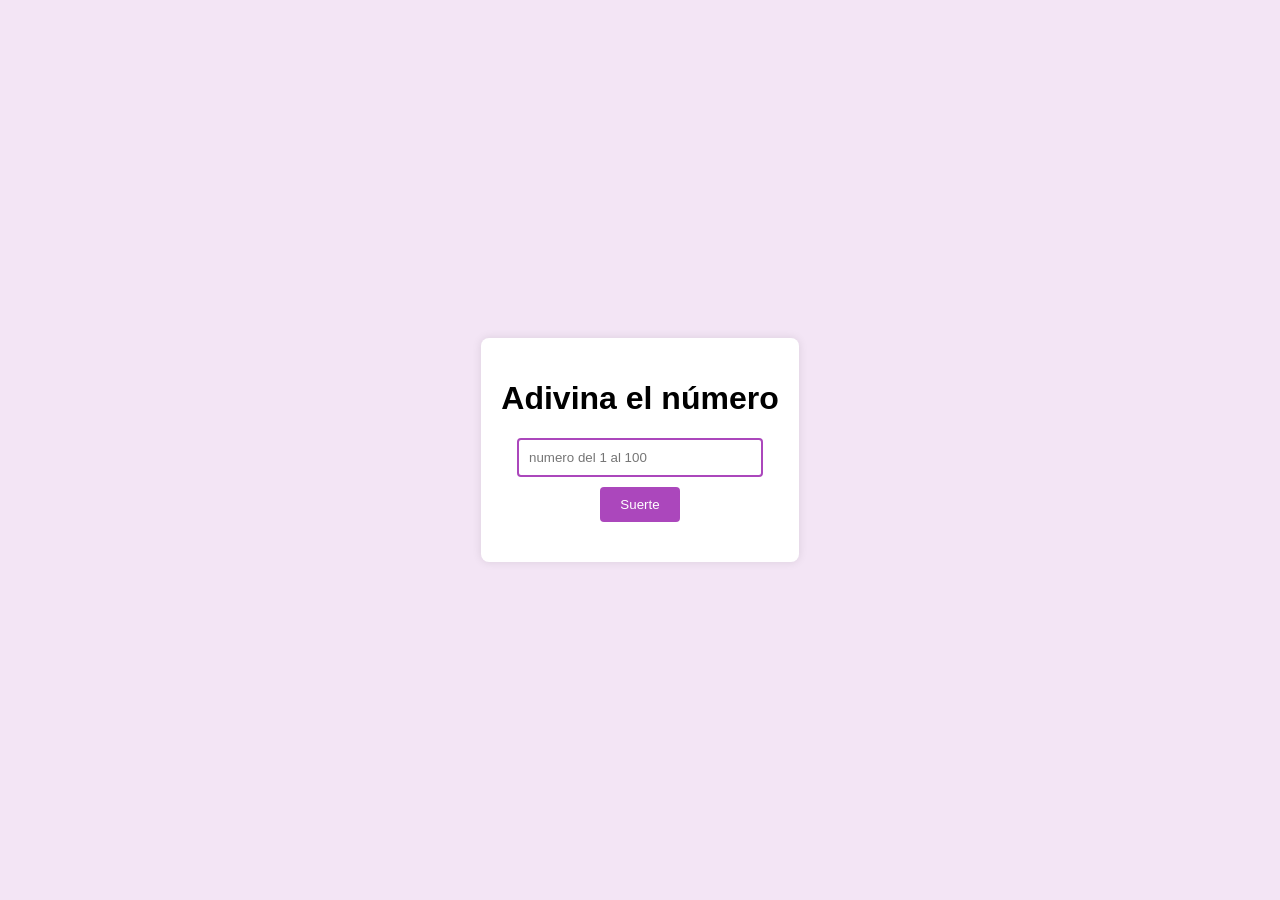
<file: index.html>
<!DOCTYPE html>
<html lang="en">
<head>
    <meta charset="UTF-8">
    <meta name="viewport" content="width=device-width, initial-scale=1.0">
    <title>Adivina el número</title>
    <link rel="stylesheet" href="styles.css">
</head>
<body>
    <div class="game-container">
        <h1>Adivina el número</h1>
        <input type="text" id="inputField" placeholder="numero del 1 al 100">
        <button id="checkButton">Suerte</button>
        <p id="advisor"></p>
        <p id="triesField"></p>
    </div>
    <script src="script.js"></script>
</body>
</html>
</file>
<file: styles.css>
body {
    font-family: Arial, sans-serif;
    display: flex;
    justify-content: center;
    align-items: center;
    height: 100vh;
    margin: 0;
    background-color: #f3e5f5; /* Color de fondo morado claro */
}

.game-container {
    text-align: center;
    background-color: #fff;
    padding: 20px;
    border-radius: 8px;
    box-shadow: 0 0 10px rgba(0, 0, 0, 0.1);
}

#inputField {
    width: 80%;
    padding: 10px;
    margin-bottom: 10px;
    border: 2px solid #ab47bc; /* Borde morado */
    border-radius: 4px;
}

#checkButton {
    padding: 10px 20px;
    cursor: pointer;
    background-color: #ab47bc; /* Fondo morado */
    color: white;
    border: none;
    border-radius: 4px;
}

#checkButton:hover {
    background-color: #8e24aa; /* Color morado más oscuro al pasar el cursor */
}

#advisor {
    margin-top: 20px;
    font-weight: bold;
    color: #6a1b9a; /* Color de texto morado */
}

#triesField {
    margin-top: 10px;
    font-size: 14px;
    color: #888;
}
</file>
